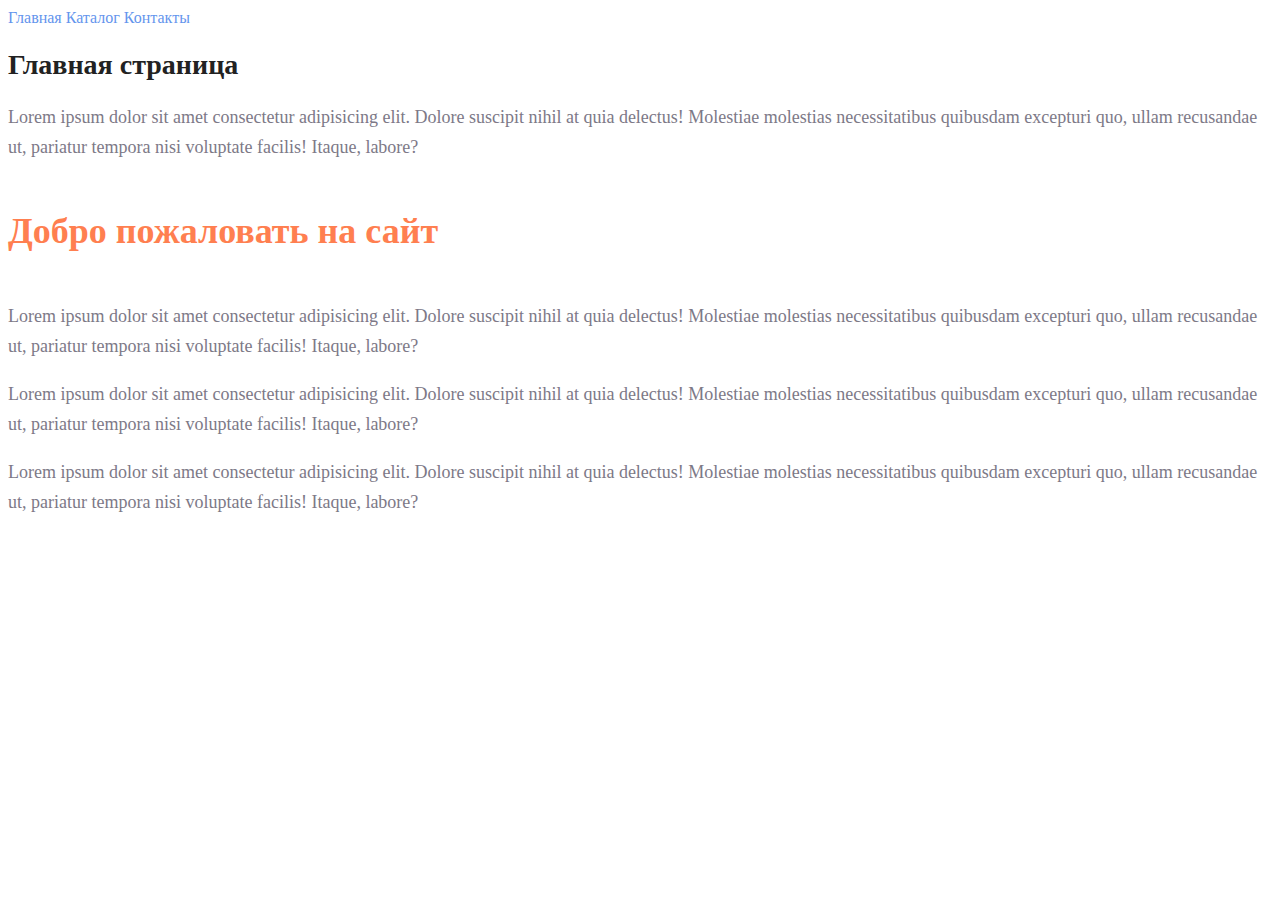
<file: index.html>
<!DOCTYPE html>
<html lang="en">
<head>
    <meta charset="UTF-8">
    <meta name="viewport" content="width=device-width, initial-scale=1.0">
    <link rel="stylesheet" href="style.css">
    <title>Магазин</title>
</head>

<body>
    <a class="link" href="index.html">Главная</a>
    <a class="link" href="catalog/catalog.html">Каталог</a>
    <a class="link" href="contakts/contakts.html">Контакты</a>

    <h1 class="title">Главная страница</h1>
    <p class="paragraph">Lorem ipsum dolor sit amet consectetur adipisicing elit. Dolore suscipit nihil at quia delectus! Molestiae molestias necessitatibus quibusdam excepturi quo, ullam recusandae ut, pariatur tempora nisi voluptate facilis! Itaque, labore?</p>
    <h2 class="title2">Добро пожаловать на сайт</h2>
    <p class="paragraph">Lorem ipsum dolor sit amet consectetur adipisicing elit. Dolore suscipit nihil at quia delectus! Molestiae molestias necessitatibus quibusdam excepturi quo, ullam recusandae ut, pariatur tempora nisi voluptate facilis! Itaque, labore?</p>
    <p class="paragraph">Lorem ipsum dolor sit amet consectetur adipisicing elit. Dolore suscipit nihil at quia delectus! Molestiae molestias necessitatibus quibusdam excepturi quo, ullam recusandae ut, pariatur tempora nisi voluptate facilis! Itaque, labore?</p>
    <p class="paragraph">Lorem ipsum dolor sit amet consectetur adipisicing elit. Dolore suscipit nihil at quia delectus! Molestiae molestias necessitatibus quibusdam excepturi quo, ullam recusandae ut, pariatur tempora nisi voluptate facilis! Itaque, labore?</p>

</body>

</html>
</file>
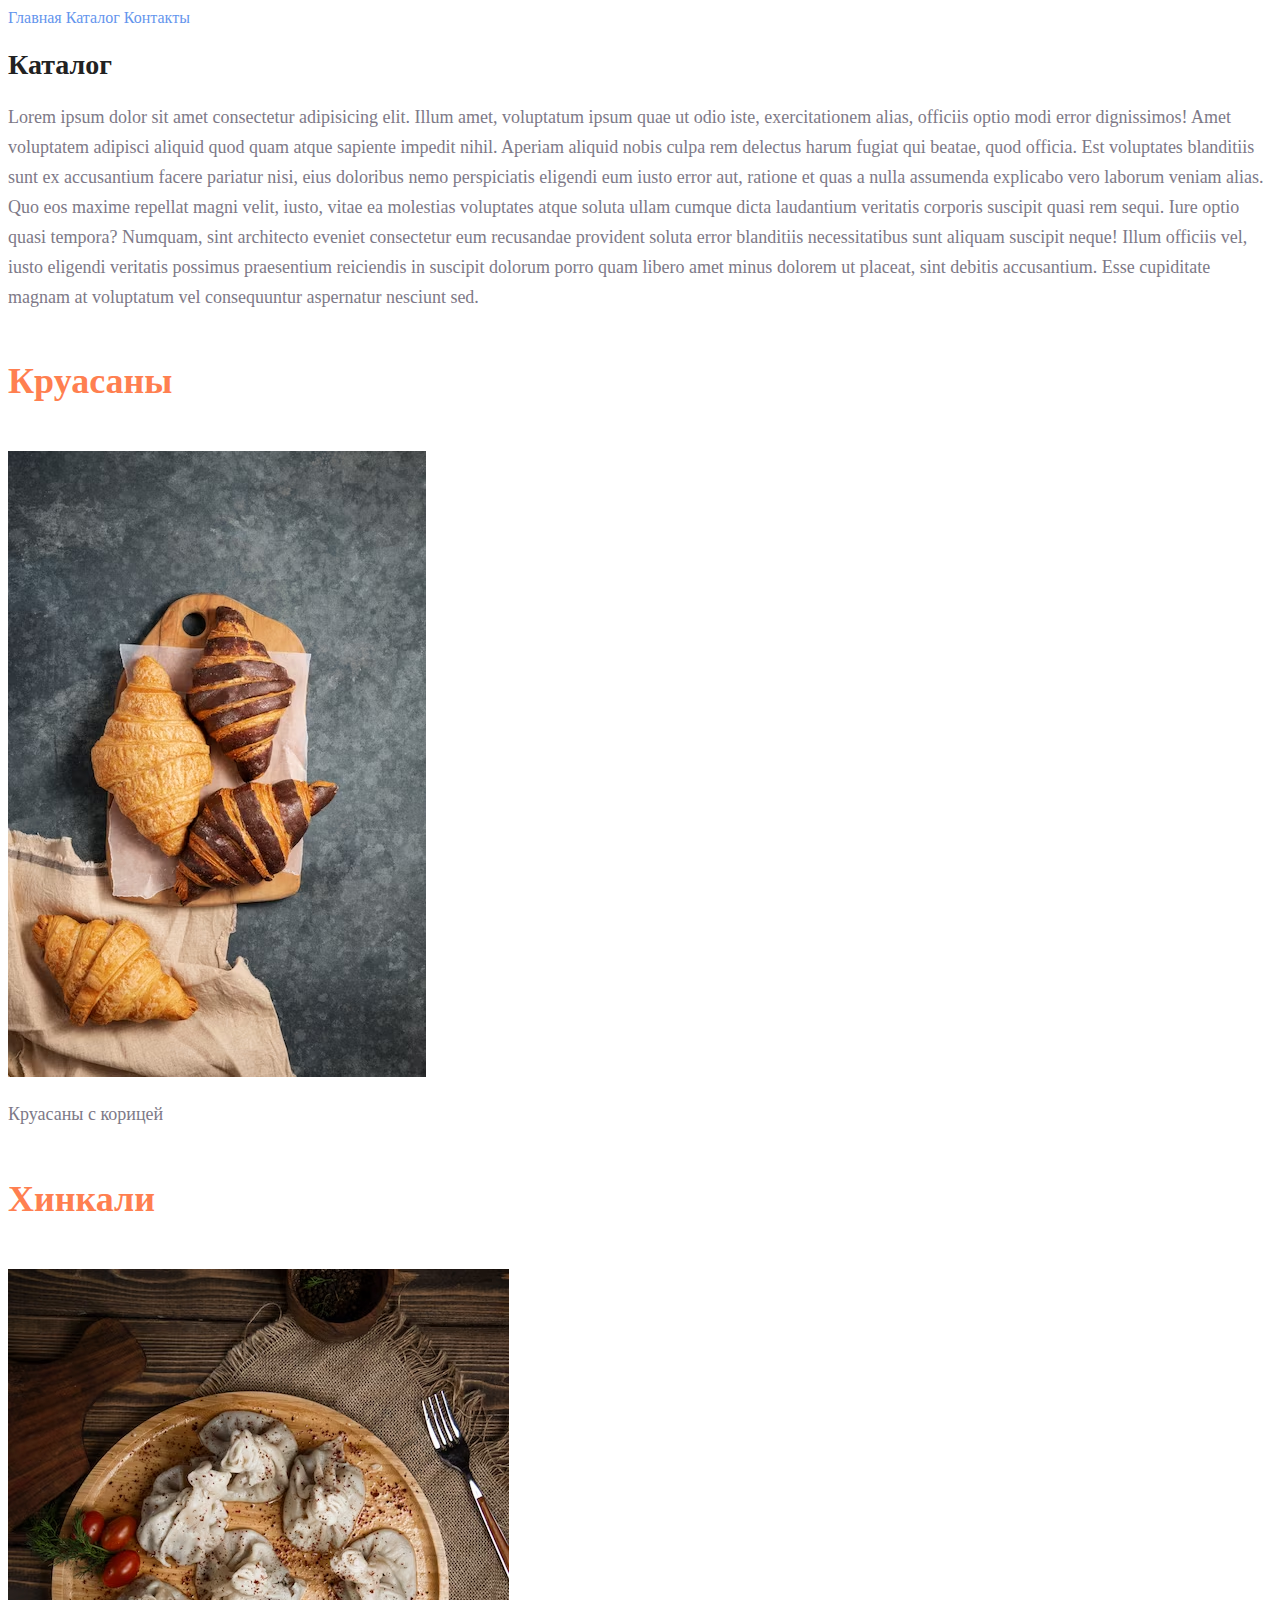
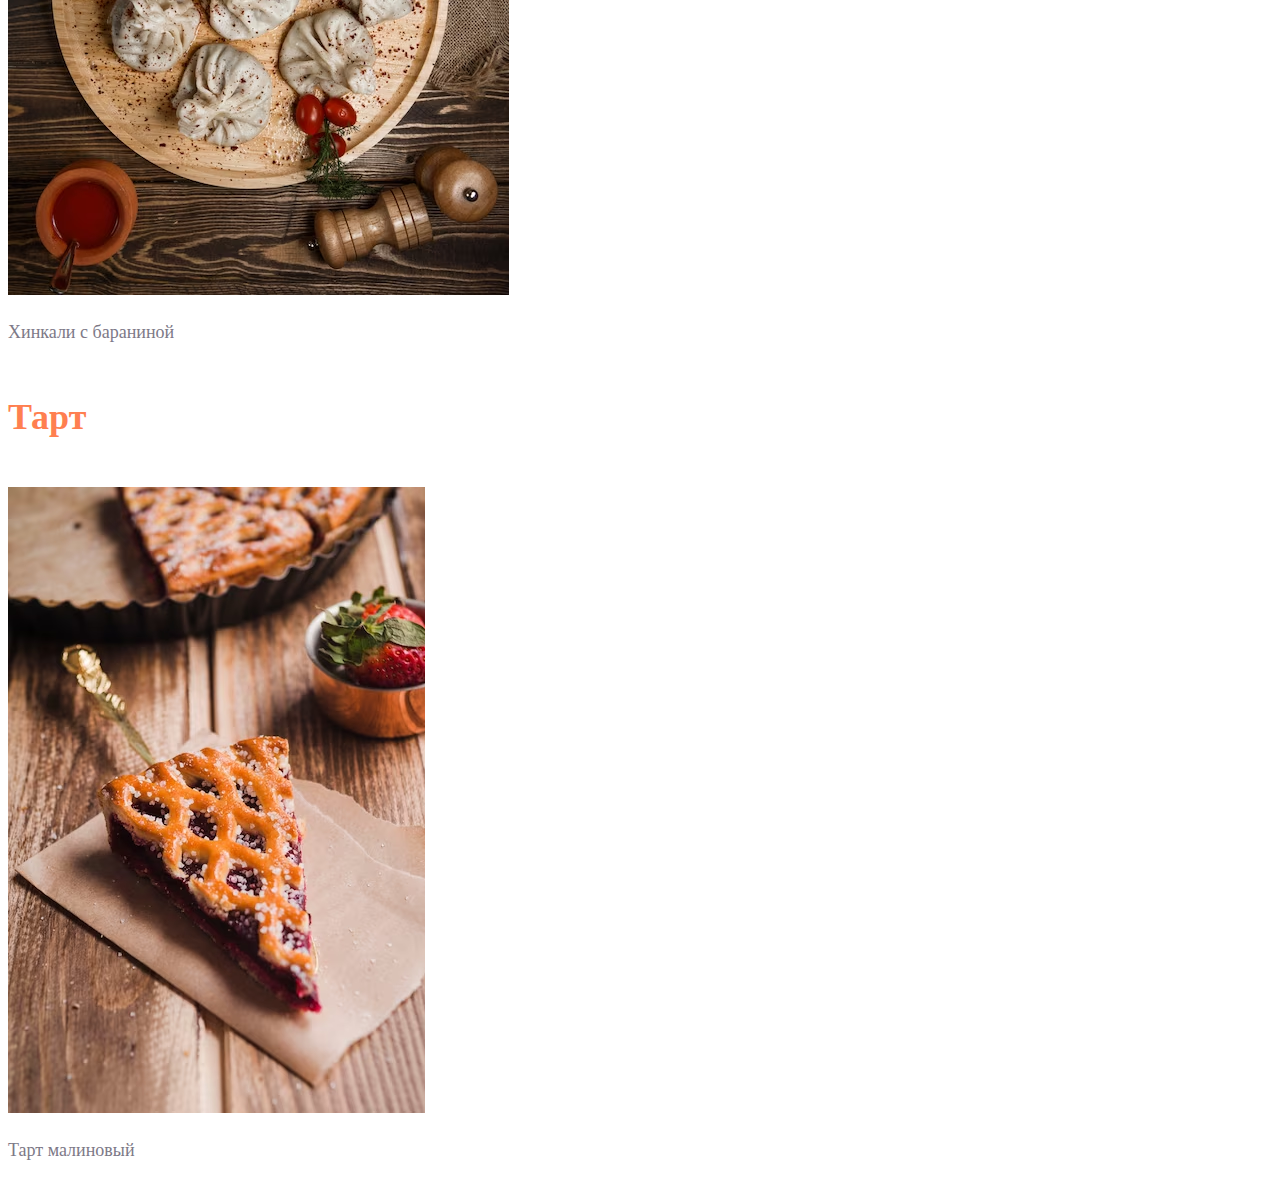
<file: catalog/catalog.html>
<!DOCTYPE html>
<html lang="en">
<head>
    <meta charset="UTF-8">
    <meta name="viewport" content="width=device-width, initial-scale=1.0">
    <link rel="stylesheet" href="../style.css">
    <title>Document</title>
</head>
<body>
    <a class="link" href="../index.html">Главная</a>
    <a class="link" href="catalog.html">Каталог</a>
    <a class="link" href="../contakts/contakts.html">Контакты</a>
    <h1 class="title">Каталог</h1>
    <p class="paragraph">Lorem ipsum dolor sit amet consectetur adipisicing elit. Illum amet, voluptatum ipsum quae ut odio iste, exercitationem alias, officiis optio modi error dignissimos! Amet voluptatem adipisci aliquid quod quam atque sapiente impedit nihil. Aperiam aliquid nobis culpa rem delectus harum fugiat qui beatae, quod officia. Est voluptates blanditiis sunt ex accusantium facere pariatur nisi, eius doloribus nemo perspiciatis eligendi eum iusto error aut, ratione et quas a nulla assumenda explicabo vero laborum veniam alias. Quo eos maxime repellat magni velit, iusto, vitae ea molestias voluptates atque soluta ullam cumque dicta laudantium veritatis corporis suscipit quasi rem sequi. Iure optio quasi tempora? Numquam, sint architecto eveniet consectetur eum recusandae provident soluta error blanditiis necessitatibus sunt aliquam suscipit neque! Illum officiis vel, iusto eligendi veritatis possimus praesentium reiciendis in suscipit dolorum porro quam libero amet minus dolorem ut placeat, sint debitis accusantium. Esse cupiditate magnam at voluptatum vel consequuntur aspernatur nesciunt sed.</p>
    <h2 class="title2">Круасаны</h2>
    <img src="../img/baked.avif" alt="Круасаны">
    <p class="paragraph">Круасаны с корицей</p>
    <h2 class="title2">Хинкали</h2>
    <img src="../img/khinkali.avif" alt="Хинкали">
    <p class="paragraph">Хинкали с бараниной</p>
    <h2 class="title2">Тарт</h2>
    <img src="../img/tart.avif" alt="Тарт">
    <p class="paragraph">Тарт малиновый</p>
</body>
</html>
</file>
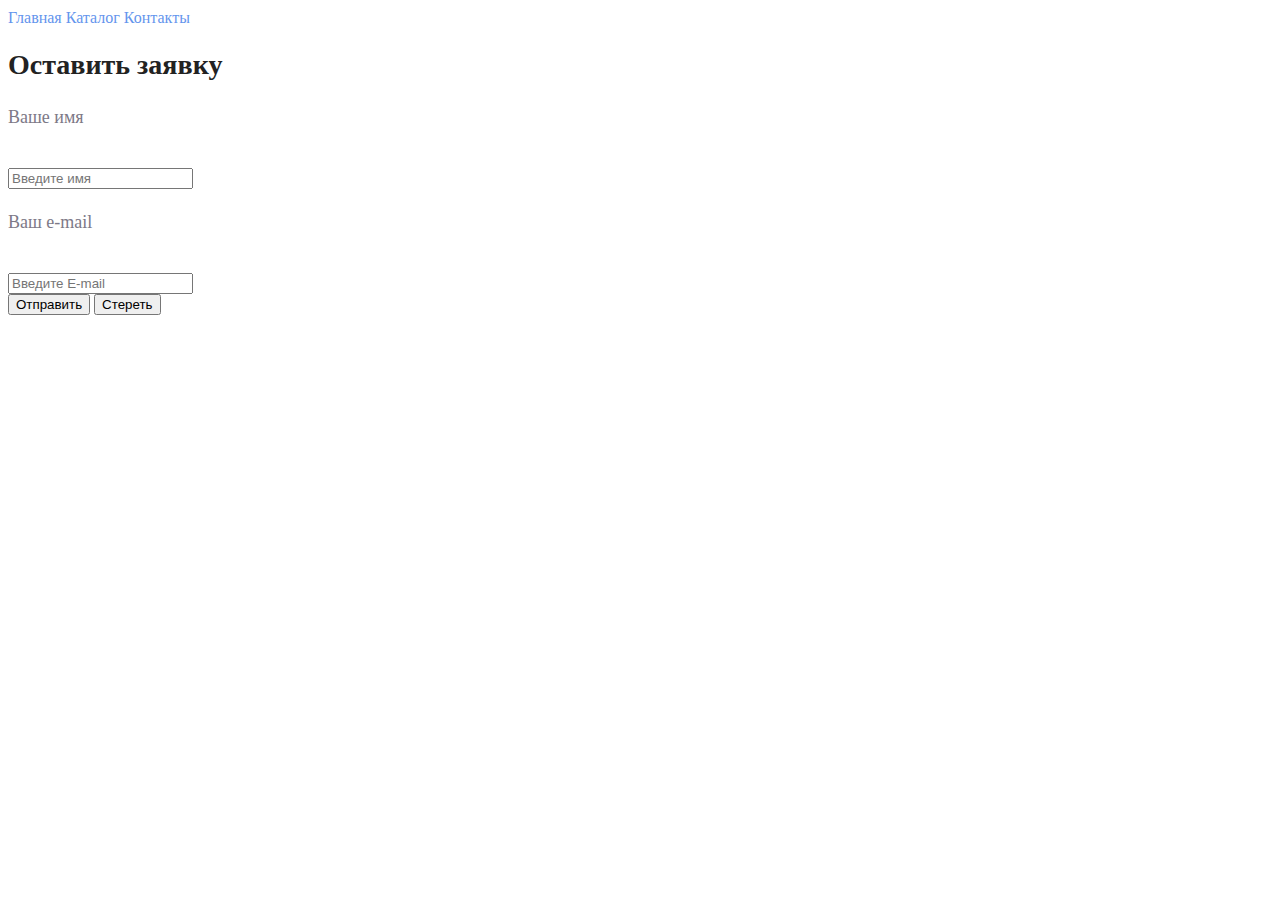
<file: contakts/contakts.html>
<!DOCTYPE html>
<html lang="en">
<head>
    <meta charset="UTF-8">
    <meta name="viewport" content="width=device-width, initial-scale=1.0">
    <link rel="stylesheet" href="../style.css">
    <title>Document</title>
</head>
<body>
    <a class="link" href="../index.html">Главная</a>
    <a class="link" href="../catalog/catalog.html">Каталог</a>
    <a class="link" href="contakts.html">Контакты</a>
    <h1 class="title">Оставить заявку</h1>
    <form action="">
        <p class="paragraph">Ваше имя</p><br>
        <input type="text" placeholder="Введите имя">
        <p class="paragraph">Ваш e-mail</p><br>
        <input type="email" placeholder="Введите E-mail" pattern=".+example\.com"><br>
        <button type="submit">Отправить</button>
        <button type="reset">Стереть</button>
    </form>
</body>
</html>
</file>
<file: style.css>
a {
    text-decoration: none;
 }
 .link {
    color: cornflowerblue;
    font-size: 16px;
	line-height: 20px;
 }
 .title {
    	color: #222222;
	    font-size: 28px;
	    line-height: 36px;
	    font-weight: bold;
 }
 .paragraph {
    font-style: normal;
    font-weight: 300;
    font-size: 18px;
    line-height: 30px;
    color: #7D7987

 }
 .title2 {
    color: coral;
    font-style: normal;
    font-weight: 700;
    font-size: 36px;
    line-height: 80px

 }
</file>
